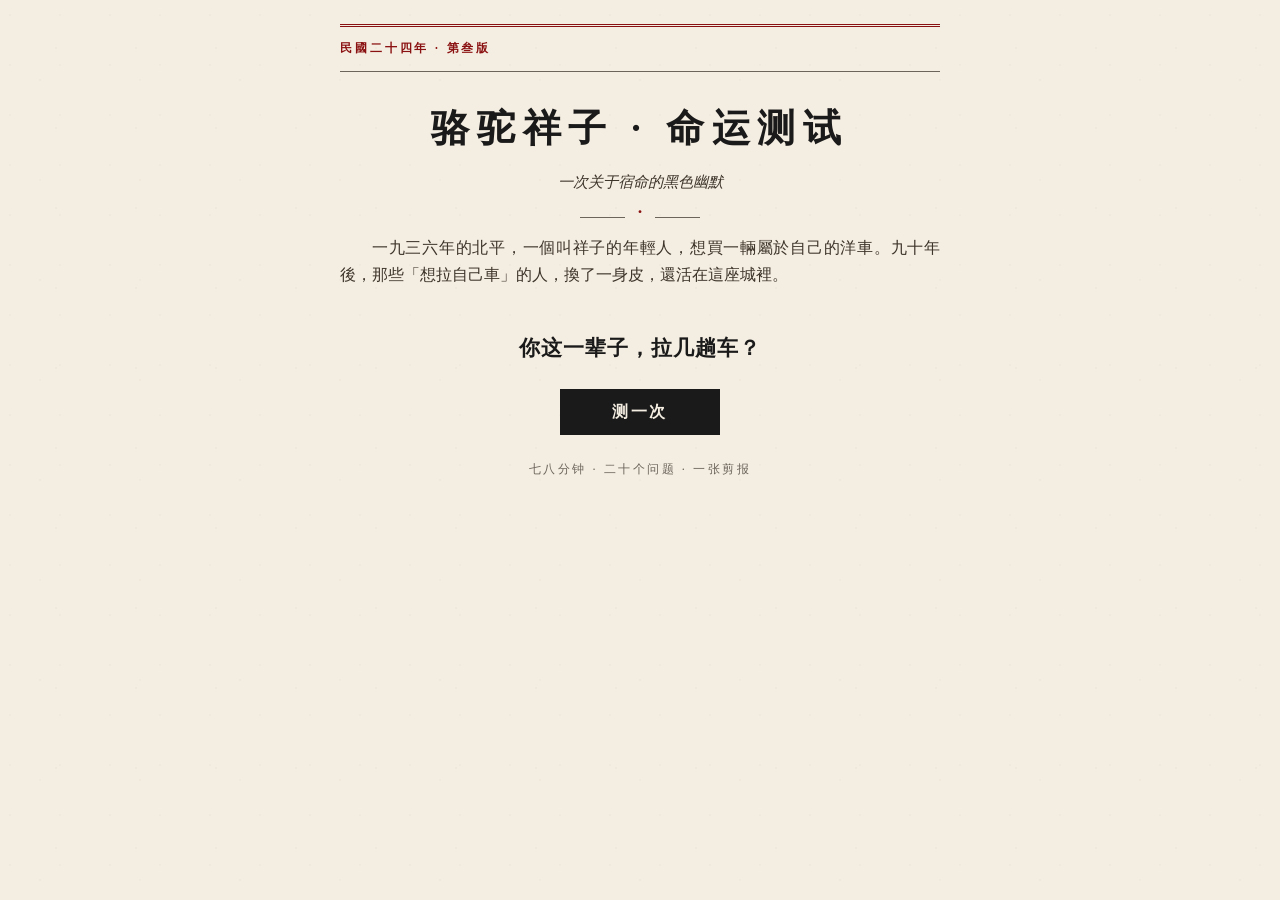
<file: index.html>
<!DOCTYPE html>
<html lang="zh-Hans">
<head>
  <meta charset="UTF-8" />
  <meta name="viewport" content="width=device-width, initial-scale=1.0, maximum-scale=5.0" />
  <title>骆驼祥子 · 命运测试</title>
  <meta name="description" content="一次关于宿命的黑色幽默——老北平人物 × 当代生存焦虑。" />
  <meta name="theme-color" content="#f4ede1" />

  <!-- Open Graph / 分享 -->
  <meta property="og:type" content="website" />
  <meta property="og:title" content="骆驼祥子 · 命运测试" />
  <meta property="og:description" content="你这一辈子，拉几趟车？" />
  <meta property="og:image" content="https://xiangzi-fate.pages.dev/og-cover.png" />

  <meta name="twitter:card" content="summary_large_image" />
  <meta name="twitter:title" content="骆驼祥子 · 命运测试" />
  <meta name="twitter:description" content="你这一辈子，拉几趟车？" />

  <link rel="stylesheet" href="assets/style.css" />
</head>
<body>
  <main id="app"></main>
  <script type="module" src="assets/app.js"></script>
</body>
</html>
</file>
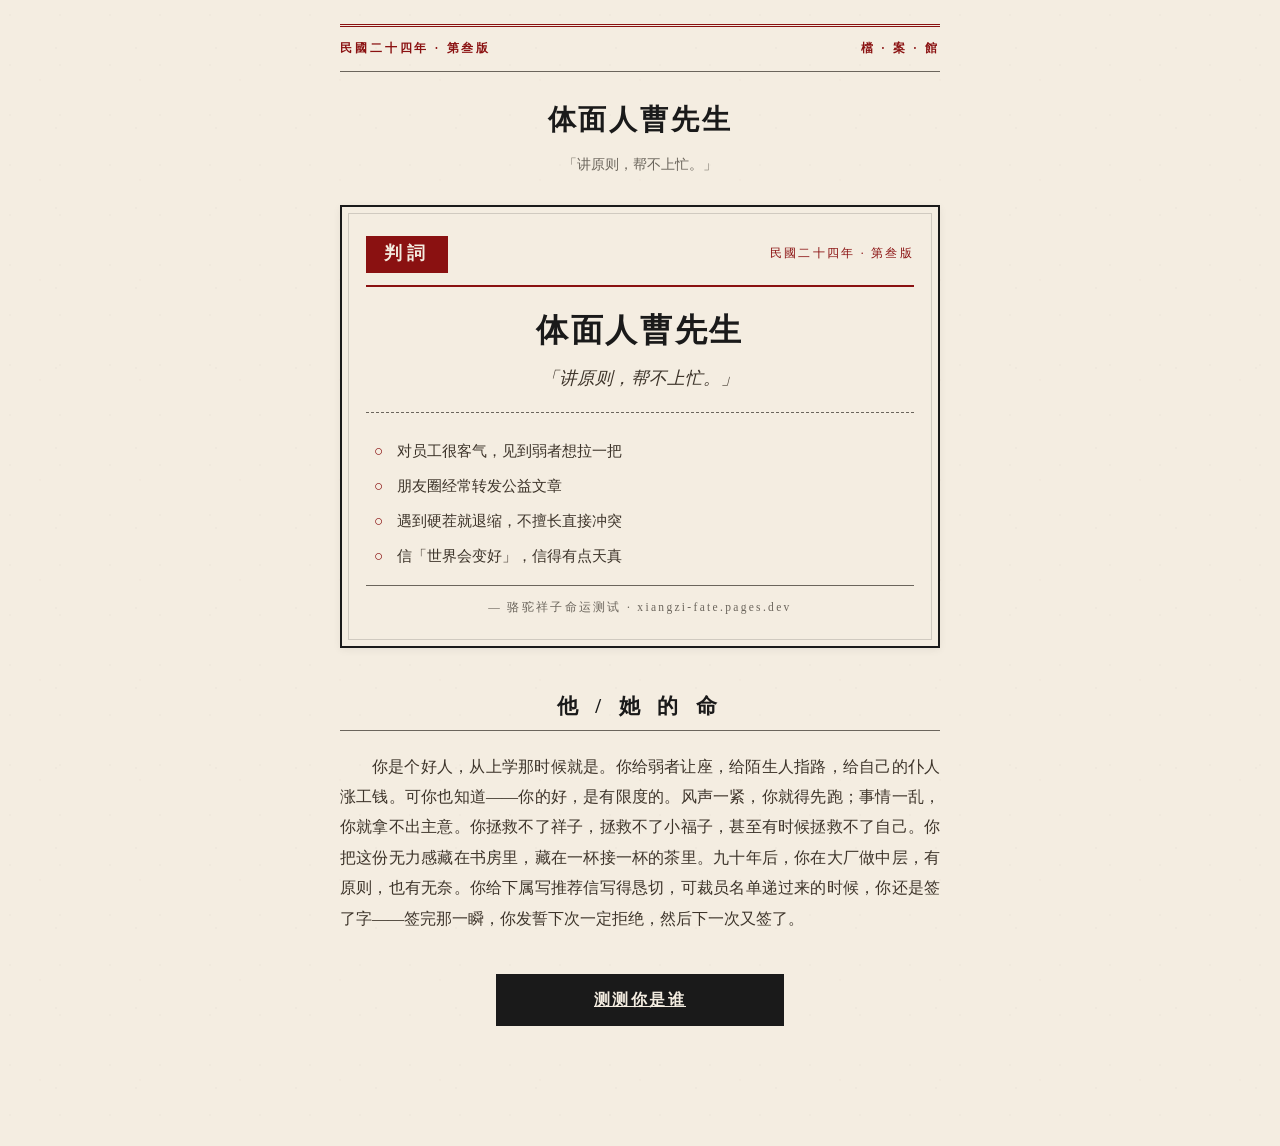
<file: r/caoxs.html>
<!DOCTYPE html>
<html lang="zh-Hans">
<head>
  <meta charset="UTF-8" />
  <meta name="viewport" content="width=device-width, initial-scale=1.0, maximum-scale=5.0" />
  <title>体面人曹先生 · 骆驼祥子命运测试</title>
  <meta name="description" content="讲原则，帮不上忙。 —— 骆驼祥子 · 命运测试" />
  <meta name="theme-color" content="#f4ede1" />

  <meta property="og:type" content="article" />
  <meta property="og:title" content="体面人曹先生 · 骆驼祥子命运测试" />
  <meta property="og:description" content="讲原则，帮不上忙。" />
  <meta property="og:image" content="https://xiangzi-fate.pages.dev/og/caoxs.png" />
  <meta property="og:url" content="https://xiangzi-fate.pages.dev/r/caoxs.html" />

  <meta name="twitter:card" content="summary_large_image" />
  <meta name="twitter:title" content="体面人曹先生 · 骆驼祥子命运测试" />
  <meta name="twitter:description" content="讲原则，帮不上忙。" />
  <meta name="twitter:image" content="https://xiangzi-fate.pages.dev/og/caoxs.png" />

  <link rel="stylesheet" href="../assets/style.css" />
</head>
<body>
  <main id="app">
    <section class="view">
      <div class="banner">
        <div class="banner-date">民國二十四年 · 第叁版</div>
        <div class="banner-chapter">檔 · 案 · 館</div>
      </div>

      <h1 class="chapter-title">体面人曹先生</h1>
      <p class="chapter-sub">「讲原则，帮不上忙。」</p>

      <div class="result-card">
        <div class="rc-header">
          <div class="rc-stamp">判詞</div>
          <div class="rc-date">民國二十四年 · 第叁版</div>
        </div>
        <div class="rc-body">
          <h2 class="rc-name">体面人曹先生</h2>
          <p class="rc-tagline">「讲原则，帮不上忙。」</p>
          <ul class="rc-features">
            <li>对员工很客气，见到弱者想拉一把</li>
            <li>朋友圈经常转发公益文章</li>
            <li>遇到硬茬就退缩，不擅长直接冲突</li>
            <li>信「世界会变好」，信得有点天真</li>
          </ul>
          <div class="rc-footer">— 骆驼祥子命运测试 · xiangzi-fate.pages.dev</div>
        </div>
      </div>

      <div class="story-block">
        <h3 class="story-title">他 / 她 的 命</h3>
        <div class="story-text">
          <p>你是个好人，从上学那时候就是。你给弱者让座，给陌生人指路，给自己的仆人涨工钱。可你也知道——你的好，是有限度的。风声一紧，你就得先跑；事情一乱，你就拿不出主意。你拯救不了祥子，拯救不了小福子，甚至有时候拯救不了自己。你把这份无力感藏在书房里，藏在一杯接一杯的茶里。九十年后，你在大厂做中层，有原则，也有无奈。你给下属写推荐信写得恳切，可裁员名单递过来的时候，你还是签了字——签完那一瞬，你发誓下次一定拒绝，然后下一次又签了。</p>
        </div>
      </div>

      <a class="btn btn-primary share-page-cta" href="https://xiangzi-fate.pages.dev/">测测你是谁</a>
    </section>
  </main>
</body>
</html>
</file>
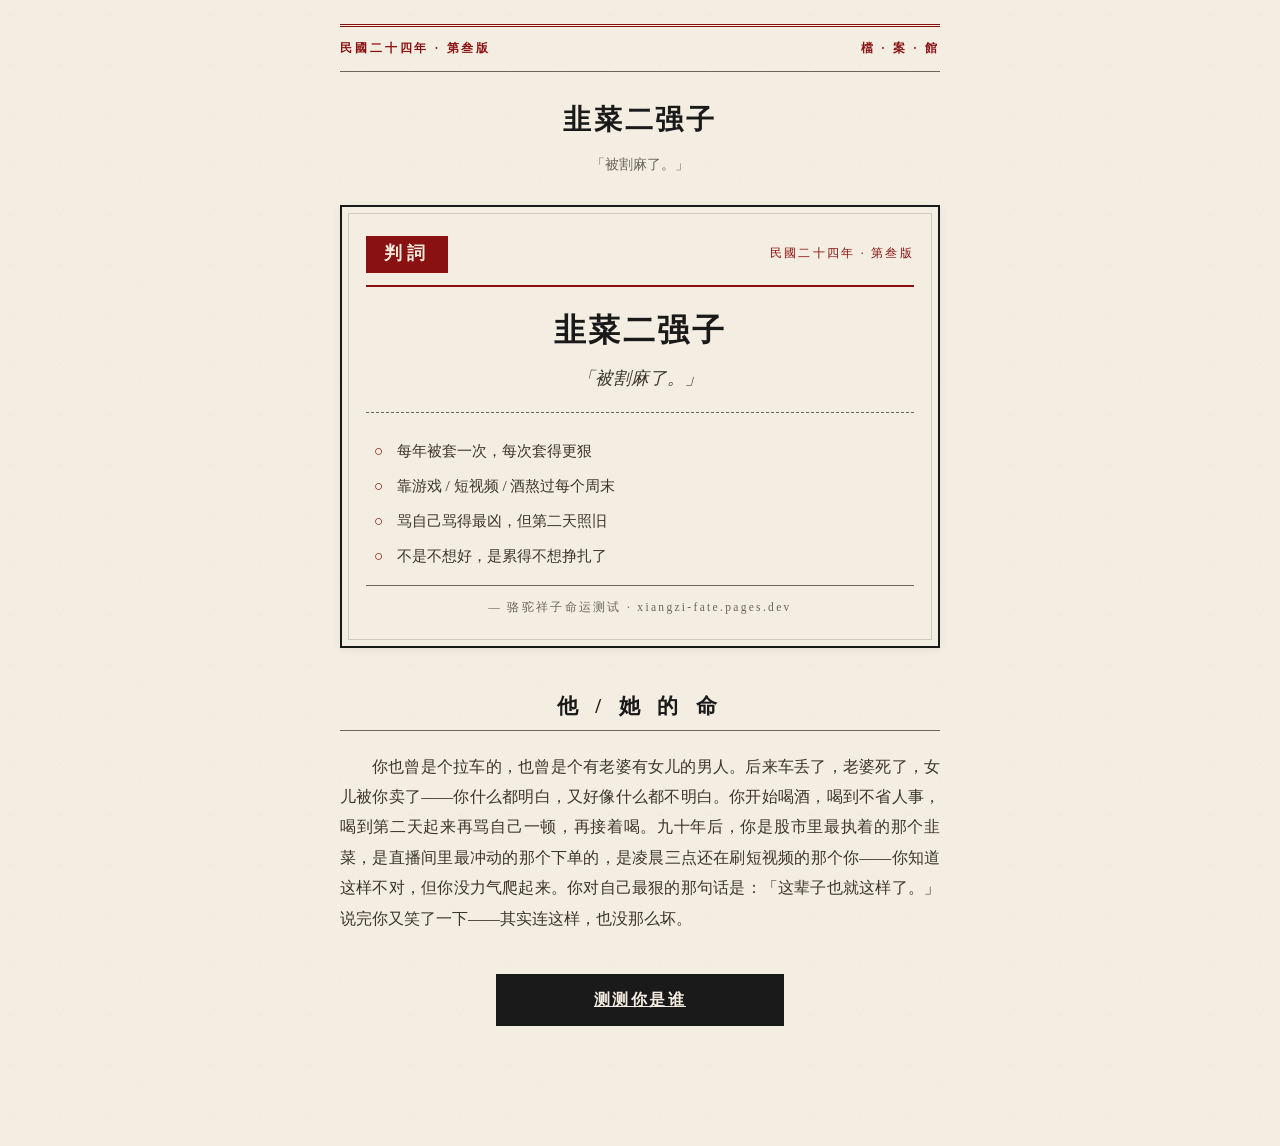
<file: r/erqiangzi.html>
<!DOCTYPE html>
<html lang="zh-Hans">
<head>
  <meta charset="UTF-8" />
  <meta name="viewport" content="width=device-width, initial-scale=1.0, maximum-scale=5.0" />
  <title>韭菜二强子 · 骆驼祥子命运测试</title>
  <meta name="description" content="被割麻了。 —— 骆驼祥子 · 命运测试" />
  <meta name="theme-color" content="#f4ede1" />

  <meta property="og:type" content="article" />
  <meta property="og:title" content="韭菜二强子 · 骆驼祥子命运测试" />
  <meta property="og:description" content="被割麻了。" />
  <meta property="og:image" content="https://xiangzi-fate.pages.dev/og/erqiangzi.png" />
  <meta property="og:url" content="https://xiangzi-fate.pages.dev/r/erqiangzi.html" />

  <meta name="twitter:card" content="summary_large_image" />
  <meta name="twitter:title" content="韭菜二强子 · 骆驼祥子命运测试" />
  <meta name="twitter:description" content="被割麻了。" />
  <meta name="twitter:image" content="https://xiangzi-fate.pages.dev/og/erqiangzi.png" />

  <link rel="stylesheet" href="../assets/style.css" />
</head>
<body>
  <main id="app">
    <section class="view">
      <div class="banner">
        <div class="banner-date">民國二十四年 · 第叁版</div>
        <div class="banner-chapter">檔 · 案 · 館</div>
      </div>

      <h1 class="chapter-title">韭菜二强子</h1>
      <p class="chapter-sub">「被割麻了。」</p>

      <div class="result-card">
        <div class="rc-header">
          <div class="rc-stamp">判詞</div>
          <div class="rc-date">民國二十四年 · 第叁版</div>
        </div>
        <div class="rc-body">
          <h2 class="rc-name">韭菜二强子</h2>
          <p class="rc-tagline">「被割麻了。」</p>
          <ul class="rc-features">
            <li>每年被套一次，每次套得更狠</li>
            <li>靠游戏 / 短视频 / 酒熬过每个周末</li>
            <li>骂自己骂得最凶，但第二天照旧</li>
            <li>不是不想好，是累得不想挣扎了</li>
          </ul>
          <div class="rc-footer">— 骆驼祥子命运测试 · xiangzi-fate.pages.dev</div>
        </div>
      </div>

      <div class="story-block">
        <h3 class="story-title">他 / 她 的 命</h3>
        <div class="story-text">
          <p>你也曾是个拉车的，也曾是个有老婆有女儿的男人。后来车丢了，老婆死了，女儿被你卖了——你什么都明白，又好像什么都不明白。你开始喝酒，喝到不省人事，喝到第二天起来再骂自己一顿，再接着喝。九十年后，你是股市里最执着的那个韭菜，是直播间里最冲动的那个下单的，是凌晨三点还在刷短视频的那个你——你知道这样不对，但你没力气爬起来。你对自己最狠的那句话是：「这辈子也就这样了。」说完你又笑了一下——其实连这样，也没那么坏。</p>
        </div>
      </div>

      <a class="btn btn-primary share-page-cta" href="https://xiangzi-fate.pages.dev/">测测你是谁</a>
    </section>
  </main>
</body>
</html>
</file>
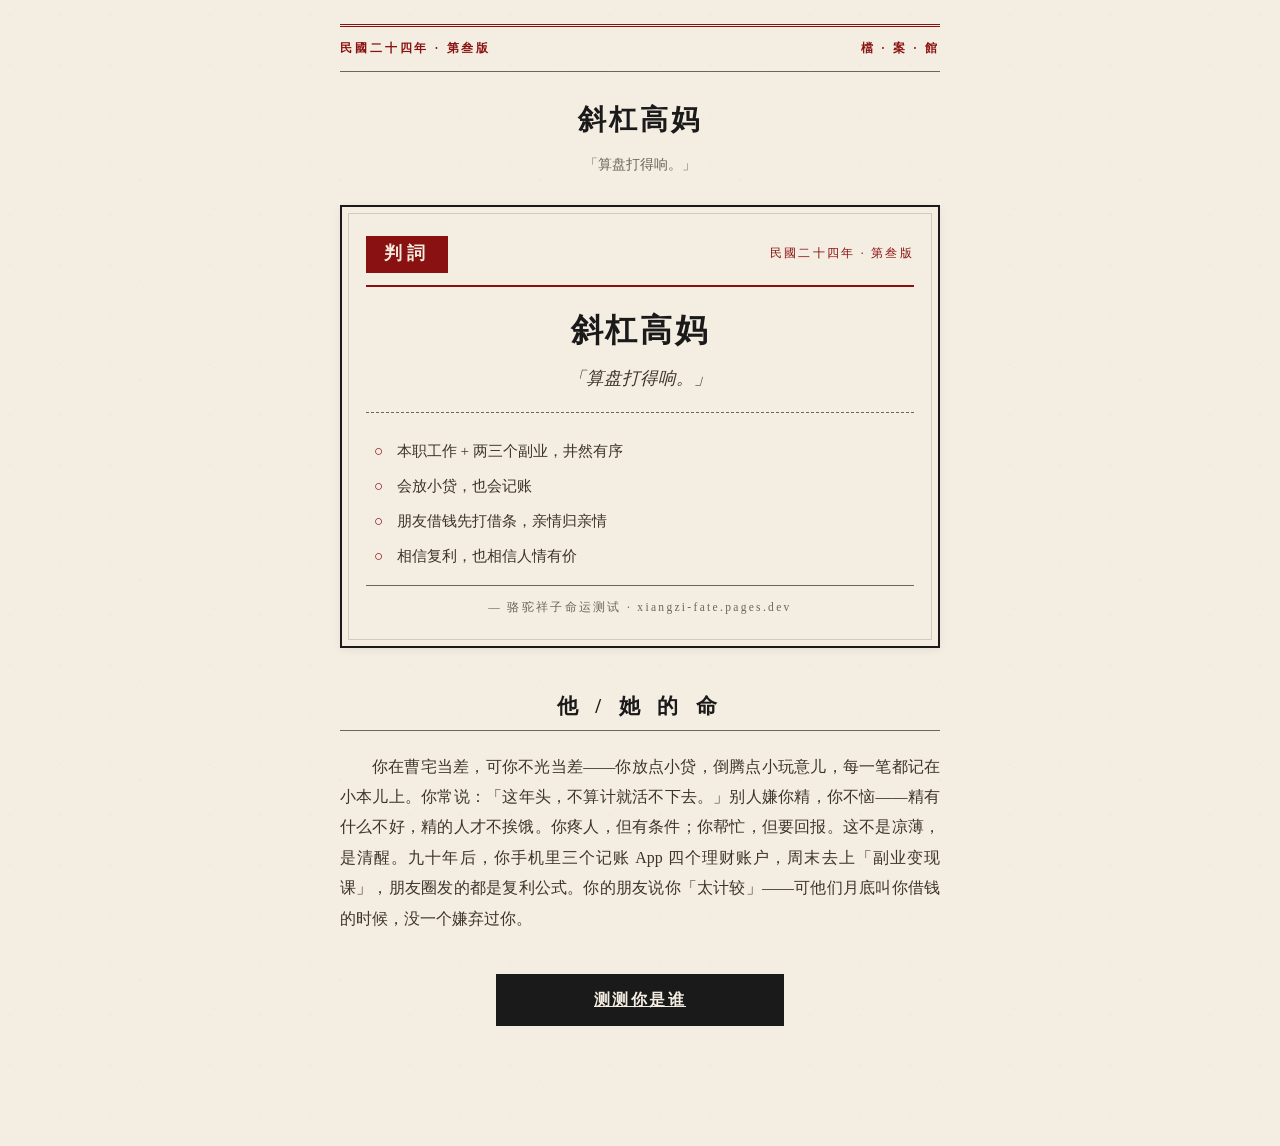
<file: r/gaoma.html>
<!DOCTYPE html>
<html lang="zh-Hans">
<head>
  <meta charset="UTF-8" />
  <meta name="viewport" content="width=device-width, initial-scale=1.0, maximum-scale=5.0" />
  <title>斜杠高妈 · 骆驼祥子命运测试</title>
  <meta name="description" content="算盘打得响。 —— 骆驼祥子 · 命运测试" />
  <meta name="theme-color" content="#f4ede1" />

  <meta property="og:type" content="article" />
  <meta property="og:title" content="斜杠高妈 · 骆驼祥子命运测试" />
  <meta property="og:description" content="算盘打得响。" />
  <meta property="og:image" content="https://xiangzi-fate.pages.dev/og/gaoma.png" />
  <meta property="og:url" content="https://xiangzi-fate.pages.dev/r/gaoma.html" />

  <meta name="twitter:card" content="summary_large_image" />
  <meta name="twitter:title" content="斜杠高妈 · 骆驼祥子命运测试" />
  <meta name="twitter:description" content="算盘打得响。" />
  <meta name="twitter:image" content="https://xiangzi-fate.pages.dev/og/gaoma.png" />

  <link rel="stylesheet" href="../assets/style.css" />
</head>
<body>
  <main id="app">
    <section class="view">
      <div class="banner">
        <div class="banner-date">民國二十四年 · 第叁版</div>
        <div class="banner-chapter">檔 · 案 · 館</div>
      </div>

      <h1 class="chapter-title">斜杠高妈</h1>
      <p class="chapter-sub">「算盘打得响。」</p>

      <div class="result-card">
        <div class="rc-header">
          <div class="rc-stamp">判詞</div>
          <div class="rc-date">民國二十四年 · 第叁版</div>
        </div>
        <div class="rc-body">
          <h2 class="rc-name">斜杠高妈</h2>
          <p class="rc-tagline">「算盘打得响。」</p>
          <ul class="rc-features">
            <li>本职工作 + 两三个副业，井然有序</li>
            <li>会放小贷，也会记账</li>
            <li>朋友借钱先打借条，亲情归亲情</li>
            <li>相信复利，也相信人情有价</li>
          </ul>
          <div class="rc-footer">— 骆驼祥子命运测试 · xiangzi-fate.pages.dev</div>
        </div>
      </div>

      <div class="story-block">
        <h3 class="story-title">他 / 她 的 命</h3>
        <div class="story-text">
          <p>你在曹宅当差，可你不光当差——你放点小贷，倒腾点小玩意儿，每一笔都记在小本儿上。你常说：「这年头，不算计就活不下去。」别人嫌你精，你不恼——精有什么不好，精的人才不挨饿。你疼人，但有条件；你帮忙，但要回报。这不是凉薄，是清醒。九十年后，你手机里三个记账 App 四个理财账户，周末去上「副业变现课」，朋友圈发的都是复利公式。你的朋友说你「太计较」——可他们月底叫你借钱的时候，没一个嫌弃过你。</p>
        </div>
      </div>

      <a class="btn btn-primary share-page-cta" href="https://xiangzi-fate.pages.dev/">测测你是谁</a>
    </section>
  </main>
</body>
</html>
</file>
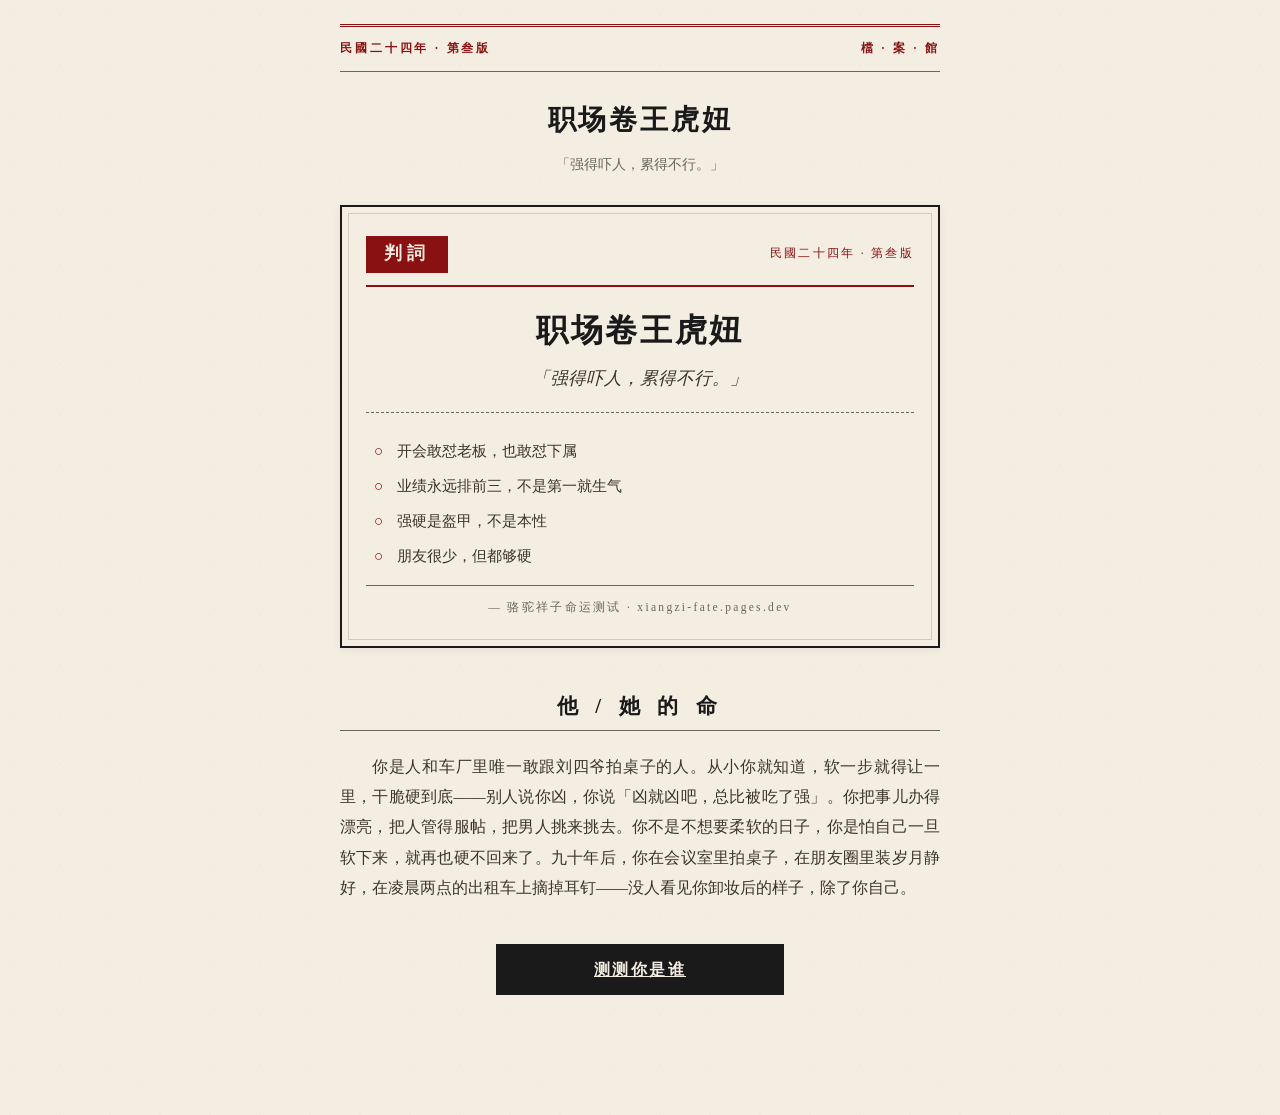
<file: r/huniu.html>
<!DOCTYPE html>
<html lang="zh-Hans">
<head>
  <meta charset="UTF-8" />
  <meta name="viewport" content="width=device-width, initial-scale=1.0, maximum-scale=5.0" />
  <title>职场卷王虎妞 · 骆驼祥子命运测试</title>
  <meta name="description" content="强得吓人，累得不行。 —— 骆驼祥子 · 命运测试" />
  <meta name="theme-color" content="#f4ede1" />

  <meta property="og:type" content="article" />
  <meta property="og:title" content="职场卷王虎妞 · 骆驼祥子命运测试" />
  <meta property="og:description" content="强得吓人，累得不行。" />
  <meta property="og:image" content="https://xiangzi-fate.pages.dev/og/huniu.png" />
  <meta property="og:url" content="https://xiangzi-fate.pages.dev/r/huniu.html" />

  <meta name="twitter:card" content="summary_large_image" />
  <meta name="twitter:title" content="职场卷王虎妞 · 骆驼祥子命运测试" />
  <meta name="twitter:description" content="强得吓人，累得不行。" />
  <meta name="twitter:image" content="https://xiangzi-fate.pages.dev/og/huniu.png" />

  <link rel="stylesheet" href="../assets/style.css" />
</head>
<body>
  <main id="app">
    <section class="view">
      <div class="banner">
        <div class="banner-date">民國二十四年 · 第叁版</div>
        <div class="banner-chapter">檔 · 案 · 館</div>
      </div>

      <h1 class="chapter-title">职场卷王虎妞</h1>
      <p class="chapter-sub">「强得吓人，累得不行。」</p>

      <div class="result-card">
        <div class="rc-header">
          <div class="rc-stamp">判詞</div>
          <div class="rc-date">民國二十四年 · 第叁版</div>
        </div>
        <div class="rc-body">
          <h2 class="rc-name">职场卷王虎妞</h2>
          <p class="rc-tagline">「强得吓人，累得不行。」</p>
          <ul class="rc-features">
            <li>开会敢怼老板，也敢怼下属</li>
            <li>业绩永远排前三，不是第一就生气</li>
            <li>强硬是盔甲，不是本性</li>
            <li>朋友很少，但都够硬</li>
          </ul>
          <div class="rc-footer">— 骆驼祥子命运测试 · xiangzi-fate.pages.dev</div>
        </div>
      </div>

      <div class="story-block">
        <h3 class="story-title">他 / 她 的 命</h3>
        <div class="story-text">
          <p>你是人和车厂里唯一敢跟刘四爷拍桌子的人。从小你就知道，软一步就得让一里，干脆硬到底——别人说你凶，你说「凶就凶吧，总比被吃了强」。你把事儿办得漂亮，把人管得服帖，把男人挑来挑去。你不是不想要柔软的日子，你是怕自己一旦软下来，就再也硬不回来了。九十年后，你在会议室里拍桌子，在朋友圈里装岁月静好，在凌晨两点的出租车上摘掉耳钉——没人看见你卸妆后的样子，除了你自己。</p>
        </div>
      </div>

      <a class="btn btn-primary share-page-cta" href="https://xiangzi-fate.pages.dev/">测测你是谁</a>
    </section>
  </main>
</body>
</html>
</file>
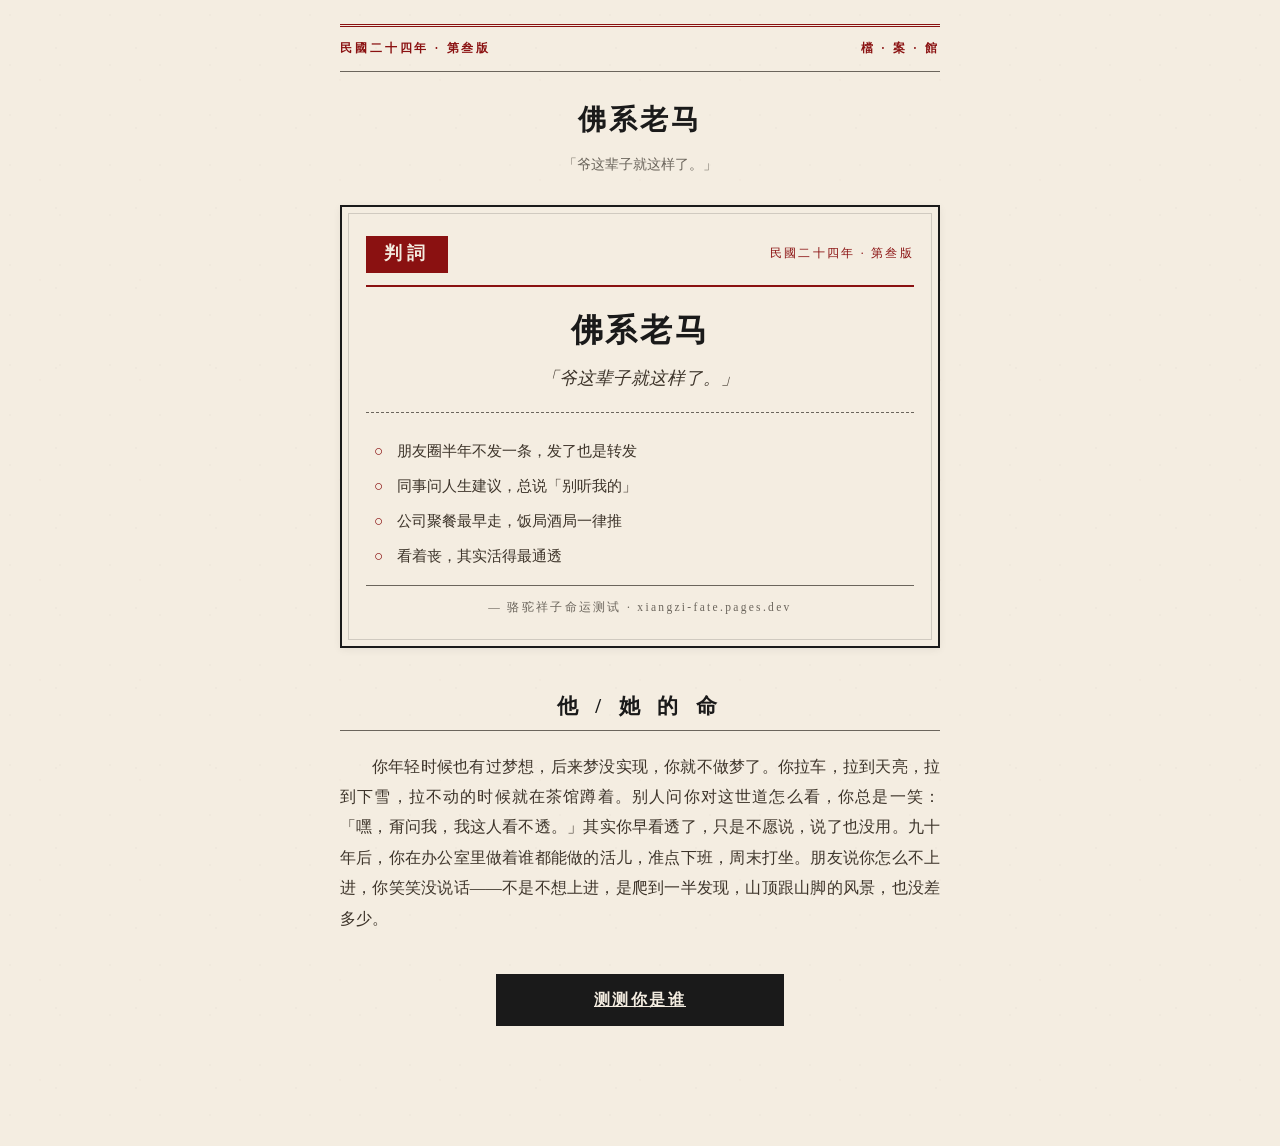
<file: r/laoma.html>
<!DOCTYPE html>
<html lang="zh-Hans">
<head>
  <meta charset="UTF-8" />
  <meta name="viewport" content="width=device-width, initial-scale=1.0, maximum-scale=5.0" />
  <title>佛系老马 · 骆驼祥子命运测试</title>
  <meta name="description" content="爷这辈子就这样了。 —— 骆驼祥子 · 命运测试" />
  <meta name="theme-color" content="#f4ede1" />

  <meta property="og:type" content="article" />
  <meta property="og:title" content="佛系老马 · 骆驼祥子命运测试" />
  <meta property="og:description" content="爷这辈子就这样了。" />
  <meta property="og:image" content="https://xiangzi-fate.pages.dev/og/laoma.png" />
  <meta property="og:url" content="https://xiangzi-fate.pages.dev/r/laoma.html" />

  <meta name="twitter:card" content="summary_large_image" />
  <meta name="twitter:title" content="佛系老马 · 骆驼祥子命运测试" />
  <meta name="twitter:description" content="爷这辈子就这样了。" />
  <meta name="twitter:image" content="https://xiangzi-fate.pages.dev/og/laoma.png" />

  <link rel="stylesheet" href="../assets/style.css" />
</head>
<body>
  <main id="app">
    <section class="view">
      <div class="banner">
        <div class="banner-date">民國二十四年 · 第叁版</div>
        <div class="banner-chapter">檔 · 案 · 館</div>
      </div>

      <h1 class="chapter-title">佛系老马</h1>
      <p class="chapter-sub">「爷这辈子就这样了。」</p>

      <div class="result-card">
        <div class="rc-header">
          <div class="rc-stamp">判詞</div>
          <div class="rc-date">民國二十四年 · 第叁版</div>
        </div>
        <div class="rc-body">
          <h2 class="rc-name">佛系老马</h2>
          <p class="rc-tagline">「爷这辈子就这样了。」</p>
          <ul class="rc-features">
            <li>朋友圈半年不发一条，发了也是转发</li>
            <li>同事问人生建议，总说「别听我的」</li>
            <li>公司聚餐最早走，饭局酒局一律推</li>
            <li>看着丧，其实活得最通透</li>
          </ul>
          <div class="rc-footer">— 骆驼祥子命运测试 · xiangzi-fate.pages.dev</div>
        </div>
      </div>

      <div class="story-block">
        <h3 class="story-title">他 / 她 的 命</h3>
        <div class="story-text">
          <p>你年轻时候也有过梦想，后来梦没实现，你就不做梦了。你拉车，拉到天亮，拉到下雪，拉不动的时候就在茶馆蹲着。别人问你对这世道怎么看，你总是一笑：「嘿，甭问我，我这人看不透。」其实你早看透了，只是不愿说，说了也没用。九十年后，你在办公室里做着谁都能做的活儿，准点下班，周末打坐。朋友说你怎么不上进，你笑笑没说话——不是不想上进，是爬到一半发现，山顶跟山脚的风景，也没差多少。</p>
        </div>
      </div>

      <a class="btn btn-primary share-page-cta" href="https://xiangzi-fate.pages.dev/">测测你是谁</a>
    </section>
  </main>
</body>
</html>
</file>
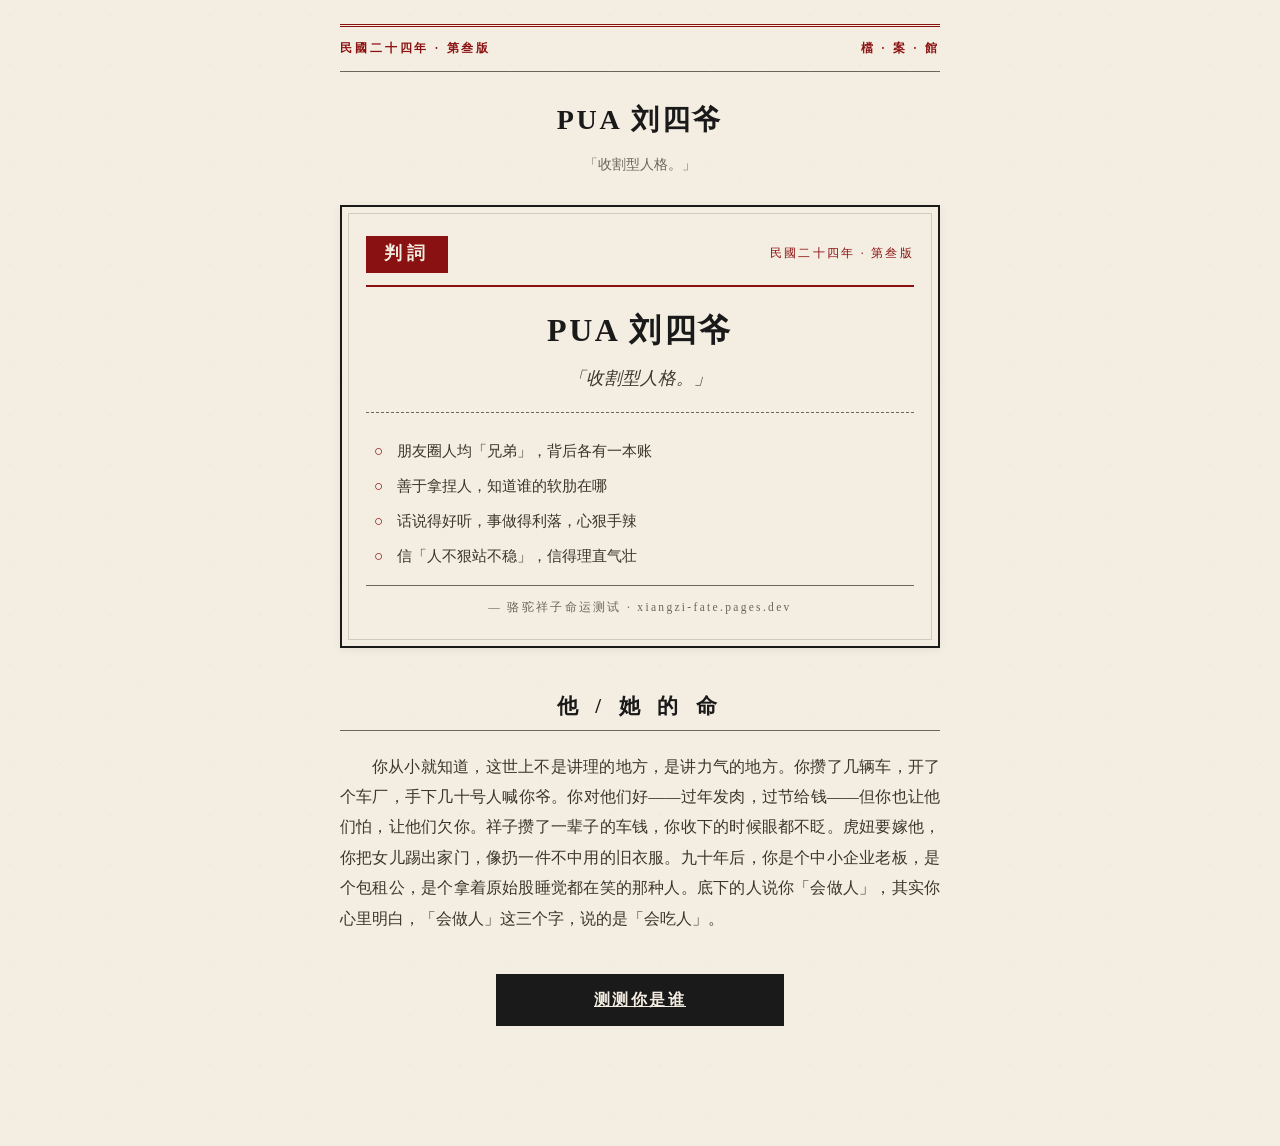
<file: r/liusi.html>
<!DOCTYPE html>
<html lang="zh-Hans">
<head>
  <meta charset="UTF-8" />
  <meta name="viewport" content="width=device-width, initial-scale=1.0, maximum-scale=5.0" />
  <title>PUA 刘四爷 · 骆驼祥子命运测试</title>
  <meta name="description" content="收割型人格。 —— 骆驼祥子 · 命运测试" />
  <meta name="theme-color" content="#f4ede1" />

  <meta property="og:type" content="article" />
  <meta property="og:title" content="PUA 刘四爷 · 骆驼祥子命运测试" />
  <meta property="og:description" content="收割型人格。" />
  <meta property="og:image" content="https://xiangzi-fate.pages.dev/og/liusi.png" />
  <meta property="og:url" content="https://xiangzi-fate.pages.dev/r/liusi.html" />

  <meta name="twitter:card" content="summary_large_image" />
  <meta name="twitter:title" content="PUA 刘四爷 · 骆驼祥子命运测试" />
  <meta name="twitter:description" content="收割型人格。" />
  <meta name="twitter:image" content="https://xiangzi-fate.pages.dev/og/liusi.png" />

  <link rel="stylesheet" href="../assets/style.css" />
</head>
<body>
  <main id="app">
    <section class="view">
      <div class="banner">
        <div class="banner-date">民國二十四年 · 第叁版</div>
        <div class="banner-chapter">檔 · 案 · 館</div>
      </div>

      <h1 class="chapter-title">PUA 刘四爷</h1>
      <p class="chapter-sub">「收割型人格。」</p>

      <div class="result-card">
        <div class="rc-header">
          <div class="rc-stamp">判詞</div>
          <div class="rc-date">民國二十四年 · 第叁版</div>
        </div>
        <div class="rc-body">
          <h2 class="rc-name">PUA 刘四爷</h2>
          <p class="rc-tagline">「收割型人格。」</p>
          <ul class="rc-features">
            <li>朋友圈人均「兄弟」，背后各有一本账</li>
            <li>善于拿捏人，知道谁的软肋在哪</li>
            <li>话说得好听，事做得利落，心狠手辣</li>
            <li>信「人不狠站不稳」，信得理直气壮</li>
          </ul>
          <div class="rc-footer">— 骆驼祥子命运测试 · xiangzi-fate.pages.dev</div>
        </div>
      </div>

      <div class="story-block">
        <h3 class="story-title">他 / 她 的 命</h3>
        <div class="story-text">
          <p>你从小就知道，这世上不是讲理的地方，是讲力气的地方。你攒了几辆车，开了个车厂，手下几十号人喊你爷。你对他们好——过年发肉，过节给钱——但你也让他们怕，让他们欠你。祥子攒了一辈子的车钱，你收下的时候眼都不眨。虎妞要嫁他，你把女儿踢出家门，像扔一件不中用的旧衣服。九十年后，你是个中小企业老板，是个包租公，是个拿着原始股睡觉都在笑的那种人。底下的人说你「会做人」，其实你心里明白，「会做人」这三个字，说的是「会吃人」。</p>
        </div>
      </div>

      <a class="btn btn-primary share-page-cta" href="https://xiangzi-fate.pages.dev/">测测你是谁</a>
    </section>
  </main>
</body>
</html>
</file>
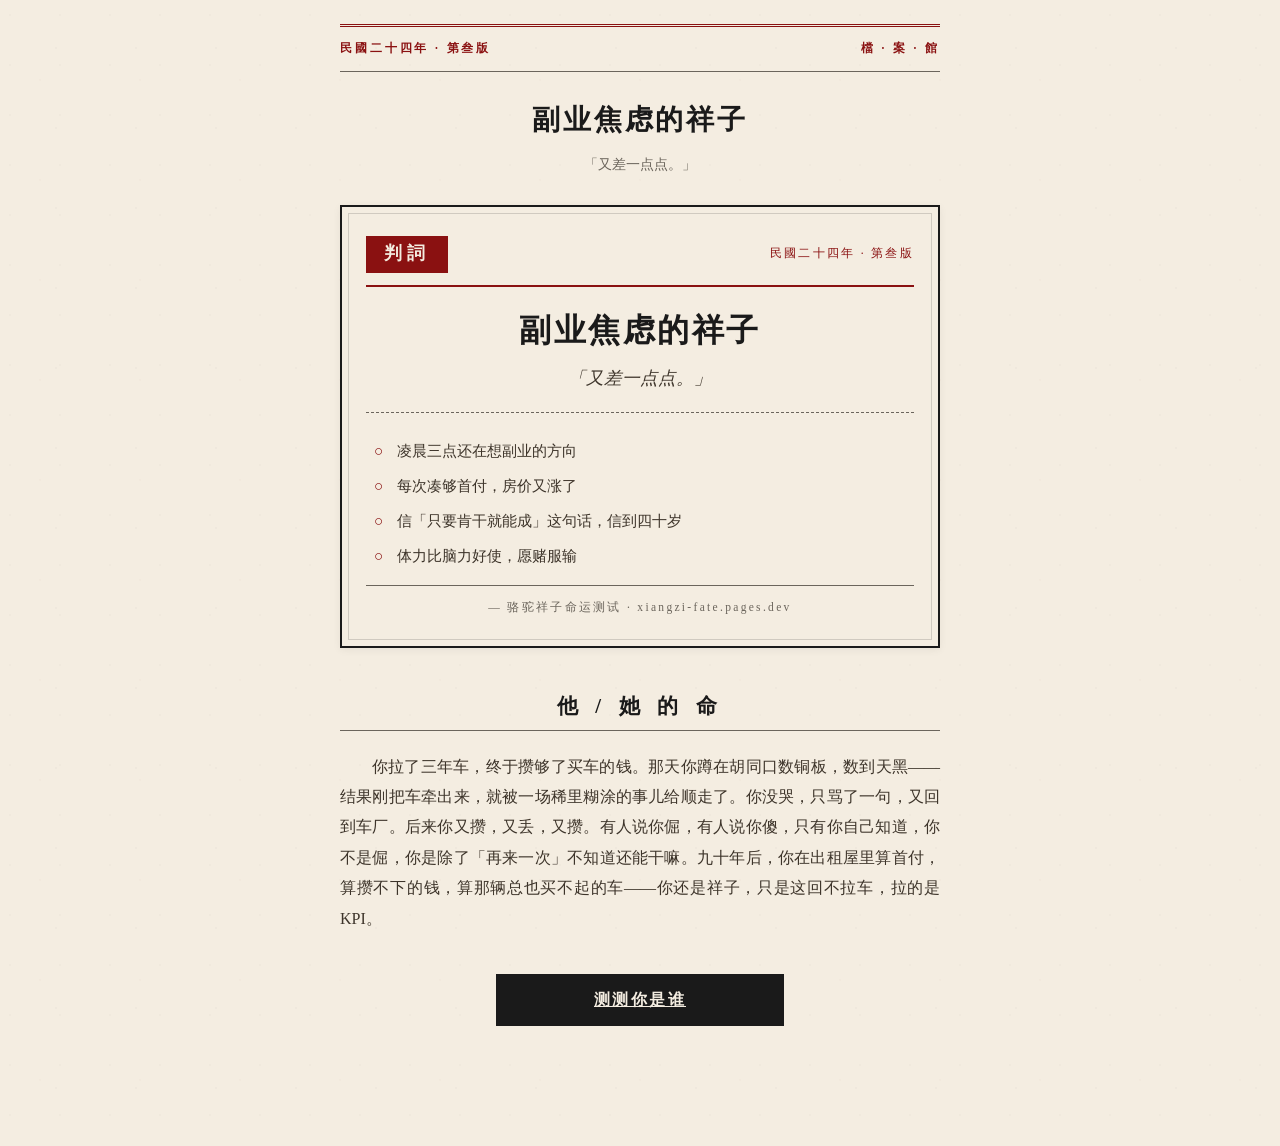
<file: r/xiangzi.html>
<!DOCTYPE html>
<html lang="zh-Hans">
<head>
  <meta charset="UTF-8" />
  <meta name="viewport" content="width=device-width, initial-scale=1.0, maximum-scale=5.0" />
  <title>副业焦虑的祥子 · 骆驼祥子命运测试</title>
  <meta name="description" content="又差一点点。 —— 骆驼祥子 · 命运测试" />
  <meta name="theme-color" content="#f4ede1" />

  <meta property="og:type" content="article" />
  <meta property="og:title" content="副业焦虑的祥子 · 骆驼祥子命运测试" />
  <meta property="og:description" content="又差一点点。" />
  <meta property="og:image" content="https://xiangzi-fate.pages.dev/og/xiangzi.png" />
  <meta property="og:url" content="https://xiangzi-fate.pages.dev/r/xiangzi.html" />

  <meta name="twitter:card" content="summary_large_image" />
  <meta name="twitter:title" content="副业焦虑的祥子 · 骆驼祥子命运测试" />
  <meta name="twitter:description" content="又差一点点。" />
  <meta name="twitter:image" content="https://xiangzi-fate.pages.dev/og/xiangzi.png" />

  <link rel="stylesheet" href="../assets/style.css" />
</head>
<body>
  <main id="app">
    <section class="view">
      <div class="banner">
        <div class="banner-date">民國二十四年 · 第叁版</div>
        <div class="banner-chapter">檔 · 案 · 館</div>
      </div>

      <h1 class="chapter-title">副业焦虑的祥子</h1>
      <p class="chapter-sub">「又差一点点。」</p>

      <div class="result-card">
        <div class="rc-header">
          <div class="rc-stamp">判詞</div>
          <div class="rc-date">民國二十四年 · 第叁版</div>
        </div>
        <div class="rc-body">
          <h2 class="rc-name">副业焦虑的祥子</h2>
          <p class="rc-tagline">「又差一点点。」</p>
          <ul class="rc-features">
            <li>凌晨三点还在想副业的方向</li>
            <li>每次凑够首付，房价又涨了</li>
            <li>信「只要肯干就能成」这句话，信到四十岁</li>
            <li>体力比脑力好使，愿赌服输</li>
          </ul>
          <div class="rc-footer">— 骆驼祥子命运测试 · xiangzi-fate.pages.dev</div>
        </div>
      </div>

      <div class="story-block">
        <h3 class="story-title">他 / 她 的 命</h3>
        <div class="story-text">
          <p>你拉了三年车，终于攒够了买车的钱。那天你蹲在胡同口数铜板，数到天黑——结果刚把车牵出来，就被一场稀里糊涂的事儿给顺走了。你没哭，只骂了一句，又回到车厂。后来你又攒，又丢，又攒。有人说你倔，有人说你傻，只有你自己知道，你不是倔，你是除了「再来一次」不知道还能干嘛。九十年后，你在出租屋里算首付，算攒不下的钱，算那辆总也买不起的车——你还是祥子，只是这回不拉车，拉的是 KPI。</p>
        </div>
      </div>

      <a class="btn btn-primary share-page-cta" href="https://xiangzi-fate.pages.dev/">测测你是谁</a>
    </section>
  </main>
</body>
</html>
</file>
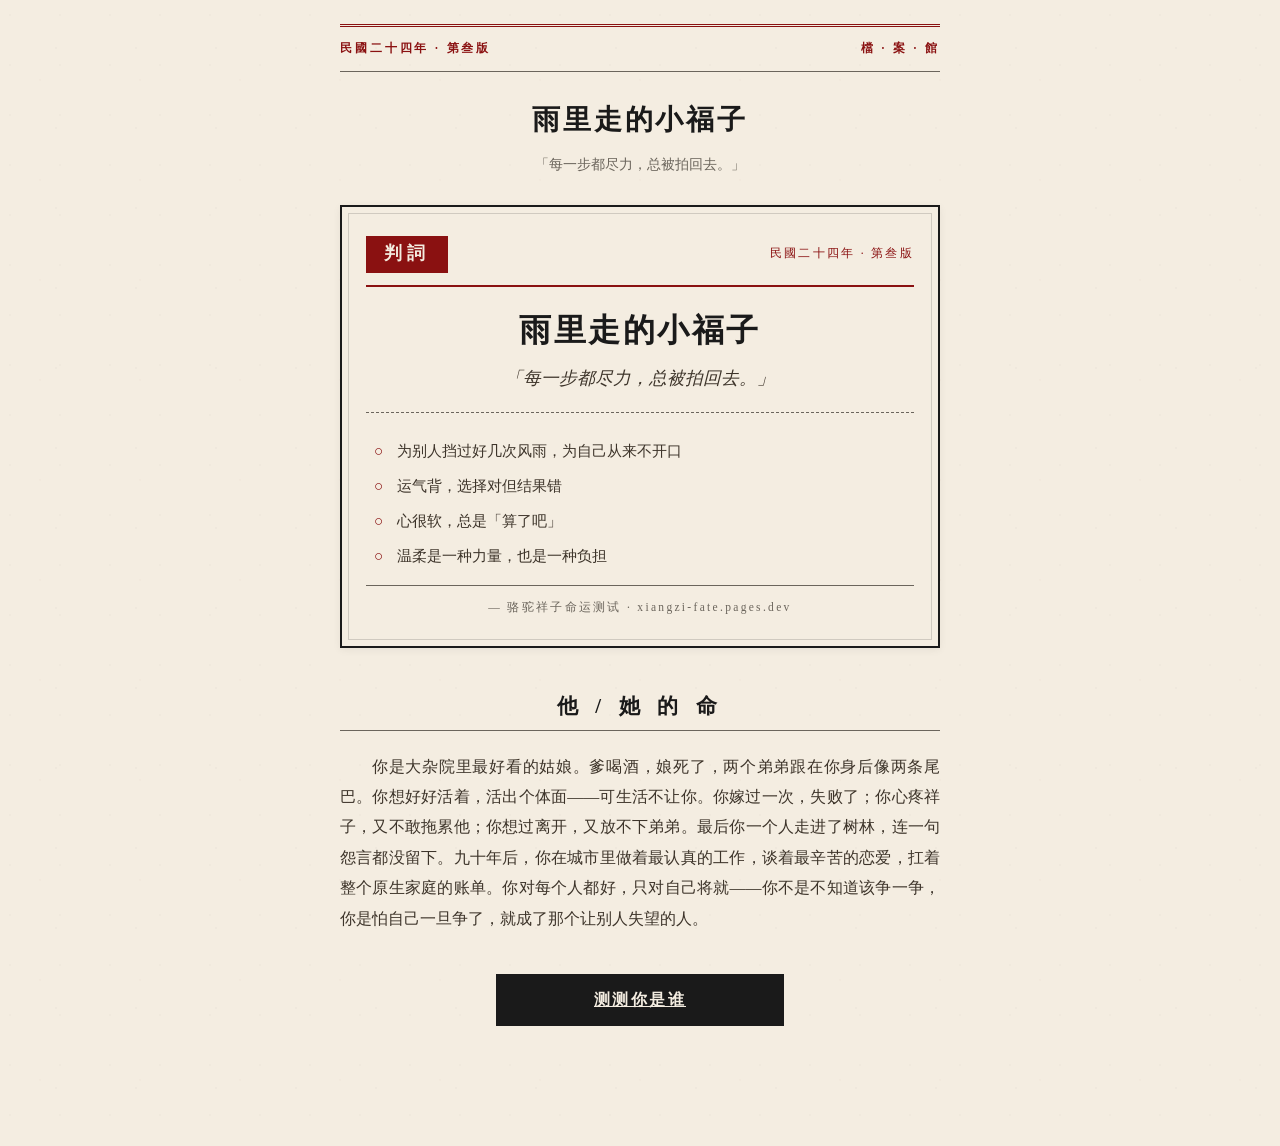
<file: r/xiaofuzi.html>
<!DOCTYPE html>
<html lang="zh-Hans">
<head>
  <meta charset="UTF-8" />
  <meta name="viewport" content="width=device-width, initial-scale=1.0, maximum-scale=5.0" />
  <title>雨里走的小福子 · 骆驼祥子命运测试</title>
  <meta name="description" content="每一步都尽力，总被拍回去。 —— 骆驼祥子 · 命运测试" />
  <meta name="theme-color" content="#f4ede1" />

  <meta property="og:type" content="article" />
  <meta property="og:title" content="雨里走的小福子 · 骆驼祥子命运测试" />
  <meta property="og:description" content="每一步都尽力，总被拍回去。" />
  <meta property="og:image" content="https://xiangzi-fate.pages.dev/og/xiaofuzi.png" />
  <meta property="og:url" content="https://xiangzi-fate.pages.dev/r/xiaofuzi.html" />

  <meta name="twitter:card" content="summary_large_image" />
  <meta name="twitter:title" content="雨里走的小福子 · 骆驼祥子命运测试" />
  <meta name="twitter:description" content="每一步都尽力，总被拍回去。" />
  <meta name="twitter:image" content="https://xiangzi-fate.pages.dev/og/xiaofuzi.png" />

  <link rel="stylesheet" href="../assets/style.css" />
</head>
<body>
  <main id="app">
    <section class="view">
      <div class="banner">
        <div class="banner-date">民國二十四年 · 第叁版</div>
        <div class="banner-chapter">檔 · 案 · 館</div>
      </div>

      <h1 class="chapter-title">雨里走的小福子</h1>
      <p class="chapter-sub">「每一步都尽力，总被拍回去。」</p>

      <div class="result-card">
        <div class="rc-header">
          <div class="rc-stamp">判詞</div>
          <div class="rc-date">民國二十四年 · 第叁版</div>
        </div>
        <div class="rc-body">
          <h2 class="rc-name">雨里走的小福子</h2>
          <p class="rc-tagline">「每一步都尽力，总被拍回去。」</p>
          <ul class="rc-features">
            <li>为别人挡过好几次风雨，为自己从来不开口</li>
            <li>运气背，选择对但结果错</li>
            <li>心很软，总是「算了吧」</li>
            <li>温柔是一种力量，也是一种负担</li>
          </ul>
          <div class="rc-footer">— 骆驼祥子命运测试 · xiangzi-fate.pages.dev</div>
        </div>
      </div>

      <div class="story-block">
        <h3 class="story-title">他 / 她 的 命</h3>
        <div class="story-text">
          <p>你是大杂院里最好看的姑娘。爹喝酒，娘死了，两个弟弟跟在你身后像两条尾巴。你想好好活着，活出个体面——可生活不让你。你嫁过一次，失败了；你心疼祥子，又不敢拖累他；你想过离开，又放不下弟弟。最后你一个人走进了树林，连一句怨言都没留下。九十年后，你在城市里做着最认真的工作，谈着最辛苦的恋爱，扛着整个原生家庭的账单。你对每个人都好，只对自己将就——你不是不知道该争一争，你是怕自己一旦争了，就成了那个让别人失望的人。</p>
        </div>
      </div>

      <a class="btn btn-primary share-page-cta" href="https://xiangzi-fate.pages.dev/">测测你是谁</a>
    </section>
  </main>
</body>
</html>
</file>
<file: assets/style.css>
/* 骆驼祥子 · 命运测试 — 民国报刊风 */

:root {
  --paper: #f4ede1;
  --paper-dark: #e8dfcd;
  --ink: #1a1a1a;
  --ink-soft: #3d342a;
  --stamp: #8a1111;
  --stamp-dark: #6b0d0d;
  --rule: #6b655c;
  --accent: #a8703f;
  --font-serif: "Source Han Serif SC", "Songti SC", "STSong", "SimSun", "Noto Serif CJK SC", serif;
  --shadow: 0 2px 8px rgba(0,0,0,0.06);
}

* { box-sizing: border-box; margin: 0; padding: 0; }

html, body {
  background: var(--paper);
  color: var(--ink);
  font-family: var(--font-serif);
  line-height: 1.7;
  -webkit-font-smoothing: antialiased;
}

/* 做旧纸张纹理 */
body {
  background-image:
    radial-gradient(circle at 20% 30%, rgba(0,0,0,0.015) 1px, transparent 1px),
    radial-gradient(circle at 70% 60%, rgba(0,0,0,0.02) 1px, transparent 1px),
    radial-gradient(circle at 40% 80%, rgba(138,17,17,0.015) 1px, transparent 1px);
  background-size: 50px 50px, 80px 80px, 100px 100px;
  min-height: 100vh;
  padding: 0 0 4rem;
}

#app {
  max-width: 640px;
  margin: 0 auto;
  padding: 1.5rem 1.25rem;
}

/* --- banner --- */
.banner {
  border-top: 3px double var(--stamp);
  border-bottom: 1px solid var(--rule);
  padding: 0.75rem 0;
  margin-bottom: 1.5rem;
  display: flex;
  justify-content: space-between;
  align-items: center;
  font-size: 0.72rem;
  letter-spacing: 0.25em;
  color: var(--stamp);
  text-transform: uppercase;
}
.banner-date { font-weight: 600; }
.banner-chapter { font-weight: 600; }
.banner-chapter .key {
  background: var(--stamp);
  color: var(--paper);
  padding: 0.05em 0.4em;
  letter-spacing: 0.15em;
}

/* --- typography --- */
.title {
  font-size: 2.4rem;
  letter-spacing: 0.2em;
  font-weight: 700;
  text-align: center;
  margin: 0.5em 0 0.2em;
  writing-mode: horizontal-tb;
}
.subtitle {
  text-align: center;
  font-size: 0.95rem;
  color: var(--ink-soft);
  font-style: italic;
  margin-bottom: 1.5em;
}
.chapter-title {
  font-size: 1.75rem;
  letter-spacing: 0.1em;
  text-align: center;
  margin: 0.5em 0 0.3em;
  font-weight: 600;
}
.chapter-sub {
  text-align: center;
  font-size: 0.9rem;
  color: var(--rule);
  margin-bottom: 2em;
}

.divider {
  width: 40%;
  max-width: 120px;
  margin: 1em auto;
  border-top: 1px solid var(--rule);
  position: relative;
}
.divider::after {
  content: "·";
  position: absolute;
  top: -0.8em;
  left: 50%;
  transform: translateX(-50%);
  background: var(--paper);
  padding: 0 0.5em;
  color: var(--stamp);
  font-size: 1.5em;
  line-height: 1;
}

.lede {
  text-align: justify;
  font-size: 1rem;
  color: var(--ink-soft);
  margin: 1em 0;
  text-indent: 2em;
}
.tagline {
  text-align: center;
  font-size: 1.3rem;
  font-weight: 600;
  margin: 2em 0 1em;
  letter-spacing: 0.05em;
}
.meta {
  text-align: center;
  font-size: 0.78rem;
  color: var(--rule);
  letter-spacing: 0.2em;
  margin-top: 1.5em;
}

/* --- buttons --- */
.btn {
  display: inline-block;
  font-family: var(--font-serif);
  font-size: 1rem;
  padding: 0.7em 1.8em;
  border: 1px solid var(--ink);
  cursor: pointer;
  letter-spacing: 0.15em;
  background: var(--paper);
  color: var(--ink);
  transition: all 0.15s;
  border-radius: 0;
}
.btn:hover, .btn:active { background: var(--ink); color: var(--paper); }
.btn-primary {
  background: var(--ink);
  color: var(--paper);
  font-weight: 600;
  display: block;
  margin: 1.5em auto;
  min-width: 10em;
}
.btn-primary:hover, .btn-primary:active { background: var(--stamp); border-color: var(--stamp); }
.btn-ghost {
  background: transparent;
  border-color: var(--rule);
  color: var(--ink-soft);
  font-size: 0.9rem;
  padding: 0.5em 1.2em;
}
.btn-ghost:hover { background: var(--rule); color: var(--paper); border-color: var(--rule); }

.nav-row {
  display: flex;
  justify-content: space-between;
  gap: 1em;
  margin-top: 2em;
  flex-wrap: wrap;
}
.nav-row .btn { flex: 1; min-width: 8em; }

/* --- starts --- */
.starts-grid {
  display: grid;
  grid-template-columns: 1fr 1fr;
  gap: 0.75em;
  margin-top: 1em;
}
@media (max-width: 480px) {
  .starts-grid { grid-template-columns: 1fr; }
}
.start-card {
  border: 1px solid var(--ink);
  padding: 1.2em 1em;
  cursor: pointer;
  background: var(--paper);
  transition: all 0.15s;
  position: relative;
}
.start-card::before {
  content: "";
  position: absolute;
  inset: 4px;
  border: 1px solid rgba(0,0,0,0.08);
  pointer-events: none;
}
.start-card:hover, .start-card:active {
  background: var(--paper-dark);
  transform: translateY(-2px);
  box-shadow: var(--shadow);
}
.start-name {
  font-size: 1.3rem;
  font-weight: 700;
  letter-spacing: 0.15em;
  margin-bottom: 0.2em;
}
.start-sub {
  font-size: 0.78rem;
  color: var(--stamp);
  letter-spacing: 0.2em;
  margin-bottom: 0.8em;
  padding-bottom: 0.5em;
  border-bottom: 1px dashed var(--rule);
}
.start-blurb {
  font-size: 0.88rem;
  color: var(--ink-soft);
  line-height: 1.6;
}

/* --- quiz --- */
.progress {
  position: relative;
  margin-bottom: 1.5em;
  height: 6px;
  background: rgba(0,0,0,0.08);
  border: 1px solid var(--rule);
}
.progress-bar {
  height: 100%;
  background: var(--stamp);
  transition: width 0.3s;
}
.progress-label {
  position: absolute;
  top: -1.6em;
  right: 0;
  font-size: 0.75rem;
  color: var(--rule);
  letter-spacing: 0.2em;
}
.narration {
  font-size: 1.08rem;
  background: var(--paper-dark);
  padding: 1.2em 1.3em;
  margin: 1em 0 1.5em;
  position: relative;
  border-left: 4px solid var(--stamp);
  color: var(--ink-soft);
  text-indent: 1.5em;
}
.narration::before {
  content: "「";
  position: absolute;
  left: 0.2em;
  top: 0.1em;
  font-size: 2em;
  color: var(--stamp);
  opacity: 0.4;
}
.options-list {
  display: flex;
  flex-direction: column;
  gap: 0.7em;
  margin-bottom: 1.5em;
}
.option {
  display: flex;
  align-items: flex-start;
  gap: 1em;
  padding: 1em 1.2em;
  background: var(--paper);
  border: 1px solid var(--ink);
  cursor: pointer;
  text-align: left;
  font-family: var(--font-serif);
  font-size: 1rem;
  color: var(--ink);
  transition: all 0.15s;
  line-height: 1.6;
  border-radius: 0;
}
.option:hover, .option:active {
  background: var(--ink);
  color: var(--paper);
}
.option:hover .opt-label, .option:active .opt-label {
  background: var(--paper);
  color: var(--ink);
}
.opt-label {
  flex-shrink: 0;
  width: 1.8em;
  height: 1.8em;
  display: inline-flex;
  align-items: center;
  justify-content: center;
  background: var(--ink);
  color: var(--paper);
  font-weight: 700;
  font-size: 0.85em;
}
.opt-text { flex: 1; }

/* --- result --- */
.result-card {
  background: var(--paper);
  border: 2px solid var(--ink);
  padding: 1.8em 1.5em;
  margin: 1em 0;
  position: relative;
  box-shadow: var(--shadow);
}
.result-card::before {
  content: "";
  position: absolute;
  inset: 6px;
  border: 1px solid rgba(0,0,0,0.15);
  pointer-events: none;
}
.rc-header {
  display: flex;
  justify-content: space-between;
  align-items: center;
  border-bottom: 2px double var(--stamp);
  padding-bottom: 0.8em;
  margin-bottom: 1em;
}
.rc-stamp {
  font-size: 1.1rem;
  background: var(--stamp);
  color: var(--paper);
  padding: 0.2em 1em;
  letter-spacing: 0.3em;
  font-weight: 700;
}
.rc-date {
  font-size: 0.72rem;
  color: var(--stamp);
  letter-spacing: 0.2em;
}
.rc-name {
  font-size: 2rem;
  text-align: center;
  font-weight: 700;
  letter-spacing: 0.08em;
  margin-bottom: 0.2em;
}
.rc-tagline {
  text-align: center;
  font-size: 1.1rem;
  color: var(--ink-soft);
  font-style: italic;
  margin-bottom: 1.5em;
  padding-bottom: 1em;
  border-bottom: 1px dashed var(--rule);
}
.rc-features {
  list-style: none;
  padding: 0 0.5em;
}
.rc-features li {
  position: relative;
  padding-left: 1.5em;
  margin-bottom: 0.7em;
  font-size: 0.95rem;
  color: var(--ink-soft);
  line-height: 1.6;
}
.rc-features li::before {
  content: "○";
  position: absolute;
  left: 0;
  color: var(--stamp);
  font-weight: 700;
}
.rc-footer {
  text-align: center;
  font-size: 0.72rem;
  color: var(--rule);
  letter-spacing: 0.2em;
  margin-top: 1.5em;
  padding-top: 1em;
  border-top: 1px solid var(--rule);
}

/* --- story --- */
.story-block { margin: 2.5em 0; }
.story-title {
  font-size: 1.3rem;
  text-align: center;
  letter-spacing: 0.3em;
  margin-bottom: 1em;
  padding-bottom: 0.3em;
  border-bottom: 1px solid var(--rule);
}
.story-text p {
  text-align: justify;
  text-indent: 2em;
  margin-bottom: 1em;
  font-size: 1rem;
  color: var(--ink-soft);
  line-height: 1.9;
}

/* --- share --- */
.share-block {
  background: var(--paper-dark);
  padding: 1.5em 1.3em;
  margin: 2em 0;
  border: 1px solid var(--rule);
  border-style: dashed;
}
.share-title {
  font-size: 1rem;
  text-align: center;
  letter-spacing: 0.2em;
  margin-bottom: 0.3em;
}
.share-hint {
  text-align: center;
  font-size: 0.85rem;
  color: var(--rule);
  margin-bottom: 1em;
  font-style: italic;
}
.share-actions {
  display: flex;
  gap: 0.75em;
  justify-content: center;
  flex-wrap: wrap;
}
.share-actions .btn { flex: 1; min-width: 8em; margin: 0; }

/* --- archive --- */
.archive-grid {
  display: grid;
  grid-template-columns: 1fr 1fr;
  gap: 0.75em;
  margin: 1em 0 2em;
}
@media (max-width: 480px) {
  .archive-grid { grid-template-columns: 1fr; }
}
.archive-card {
  border: 1px solid var(--ink);
  padding: 1em 1em;
  cursor: pointer;
  background: var(--paper);
  transition: all 0.15s;
  position: relative;
}
.archive-card:hover, .archive-card:active {
  background: var(--paper-dark);
  transform: translateY(-2px);
  box-shadow: var(--shadow);
}
.archive-card.self {
  border-width: 2px;
  border-color: var(--stamp);
  background: rgba(138,17,17,0.05);
}
.ac-name {
  font-size: 1.1rem;
  font-weight: 700;
  letter-spacing: 0.08em;
  margin-bottom: 0.3em;
}
.ac-tagline {
  font-size: 0.85rem;
  color: var(--ink-soft);
  font-style: italic;
  line-height: 1.5;
}
.ac-self {
  display: inline-block;
  margin-top: 0.5em;
  font-size: 0.78rem;
  color: var(--stamp);
  letter-spacing: 0.15em;
}

.archetype-features {
  list-style: none;
  padding: 0 0.5em;
  margin: 1em 0 2em;
}
.archetype-features li {
  position: relative;
  padding-left: 1.5em;
  margin-bottom: 0.7em;
  font-size: 0.95rem;
  color: var(--ink-soft);
  line-height: 1.6;
}
.archetype-features li::before {
  content: "○";
  position: absolute;
  left: 0;
  color: var(--stamp);
  font-weight: 700;
}

/* --- toast --- */
.toast {
  position: fixed;
  bottom: 2em;
  left: 50%;
  transform: translate(-50%, 2em);
  background: var(--ink);
  color: var(--paper);
  padding: 0.8em 1.5em;
  font-size: 0.9rem;
  letter-spacing: 0.15em;
  opacity: 0;
  transition: all 0.3s;
  z-index: 1000;
  pointer-events: none;
}
.toast.show {
  opacity: 1;
  transform: translate(-50%, 0);
}

/* --- section fade-in --- */
.view {
  animation: fadeIn 0.3s ease-out;
}
@keyframes fadeIn {
  from { opacity: 0; transform: translateY(8px); }
  to { opacity: 1; transform: translateY(0); }
}

/* --- share-page only (r/*.html) --- */
.share-page-header {
  text-align: center;
  padding: 2em 0 1em;
}
.share-page-cta {
  display: block;
  margin: 2em auto;
  max-width: 18em;
  text-align: center;
}
</file>
